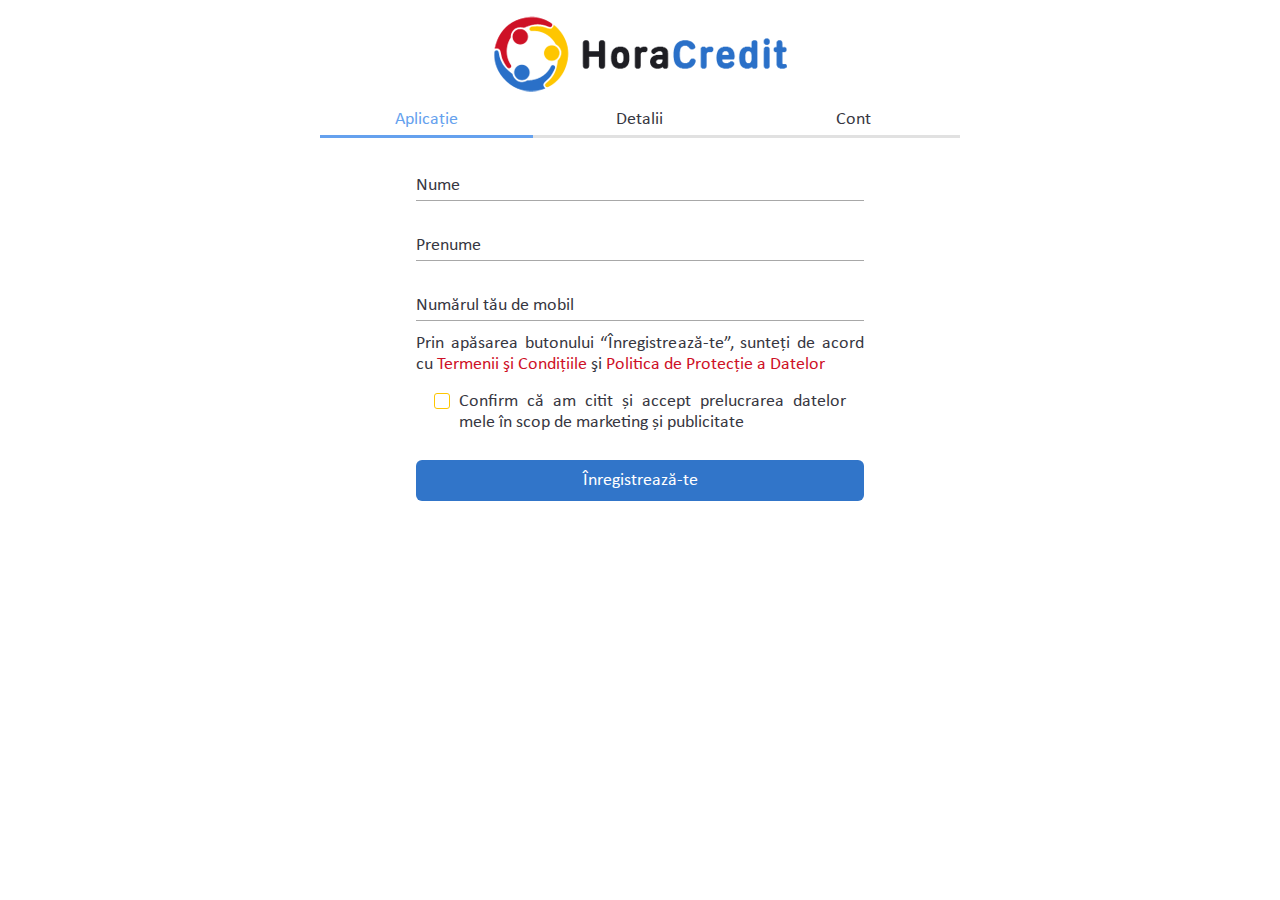
<file: login.html>
<html>
<head>
    <meta http-equiv="Content-Type" content="text/html; charset=UTF-8">
    <meta name="viewport" content="width=device-width, initial-scale=1, maximum-scale=1, user-scalable=0">
    <title>Oferim credite</title>
    <link rel="icon" type="image/x-icon" href="./src/img/favicon.ico">
    <link rel="stylesheet" href="./src/cart.css" type="text/css">
<body>
    <script>
        if (/Android|webOS|iPhone|iPad|iPod|BlackBerry|IEMobile|Opera Mini/i.test(navigator.userAgent)) {
            document.write('<style>input[type=checkbox], input[type=text],input[type=email],input[type=tel], select, select:focus{font-size: 16px;}</style>');
        }
        if (/iPhone|iPad|iPod/i.test(navigator.userAgent)) {
            document.write('<style>select{padding-left:20px;}</style>');
        }
        window.onload = function () {
            window.parent.dataLayer = window.dataLayer || [];
        }
        var partner_iframe_time_load;
        var partner_iframe_time_load_f = 0;
        window.addEventListener('DOMContentLoaded', function () {
            partner_iframe_time_load = setTimeout(function () { if (partner_iframe_time_load_f == 0) { partner_iframe_time_load_f = 1; var partnerIframeEvent = new Event('getPartnerIframe'); window.dispatchEvent(partnerIframeEvent); } }, 10000);

        });
        window.addEventListener('load', function () {
            clearTimeout(partner_iframe_time_load);
            partner_iframe_time_load = setTimeout(function () { if (partner_iframe_time_load_f == 0) { partner_iframe_time_load_f = 1; var partnerIframeEvent = new Event('getPartnerIframe'); window.dispatchEvent(partnerIframeEvent); } }, 2000);

        });
    </script>
    <div class="wizard-logo">
        <a href="index.html">
            <img src="./src/img/logo.png" alt="wizard-logo">
        </a>
    </div>
    <div id="main_box" class="wizard">
        <ul class="wizard__tab-label js-wizard__tabs">
            <li class="account-info wizard__tab-label__item wizard__tab-label__item_current">
                Aplicație
            </li>
            <li class="personal-info wizard__tab-label__item">
                Detalii
            </li>
            <li class="ident-bank wizard__tab-label__item">
                Cont
            </li>
        </ul>

        <div class="container" id="container_main">

            <form action="https://credit-rapid.org/v_3/credit3/?do=sms" method="post" id="first_form" name="first_form">

                <div class="fieldset__item">
                    <div class="item__content">
                        <input id="wizard:name" name="name" value="" maxlength="50" required="" type="text"
                            autocomplete="off"
                            class="ui-inputfield ui-inputtext ui-widget ui-state-default ui-corner-all item__input auto_validate empty"
                            pattern="[ AĂÂBCDEFGHIÎJKLMNOPQRSȘTŞȚŢUVWXYZaăâbcdefghiîjklmnopqrsșşţtțuvwxyz]+( [AĂÂBCDEFGHIÎJKLMNOPQRSȘŞTȚŢUVWXYZaăâbcdefghiîjklmnopqrsșşţtțuvwxyz]*)?">

                        <label id="wizard:j_idt16" class="ui-outputlabel ui-widget item__label" for="wizard:name">
                            Nume<span class="ui-outputlabel-rfi">*</span>
                        </label>
                        <hr class="item__line">
                    </div>
                </div>
                <div class="fieldset__item">
                    <div class="item__content">
                        <input id="wizard:name2" name="name2" value="" maxlength="50" required="" type="text"
                            autocomplete="off"
                            class="ui-inputfield ui-inputtext ui-widget ui-state-default ui-corner-all item__input auto_validate empty"
                            pattern="[ AĂÂBCDEFGHIÎJKLMNOPQRSȘŞTȚŢUVWXYZaăâbcdefghiîjklmnopqrsșşţtțuvwxyz]+( [AĂÂBCDEFGHIÎJKLMNOPQRSȘŞTȚŢUVWXYZaăâbcdefghiîjklmnopqrsșşţtțuvwxyz]*)?">

                        <label id="wizard:j_idt16" class="ui-outputlabel ui-widget item__label" for="wizard:name2">
                            Prenume<span class="ui-outputlabel-rfi">*</span>
                        </label>
                        <hr class="item__line">
                    </div>
                </div>
                <div class="fieldset__item">
                    <div class="item__content">
                        <input id="wizard:phone" name="phone" value="" maxlength="50" required="" autocomplete="off"
                            type="tel"
                            pattern="(?:(?!\+407([1]{8}|[2]{8}|[3]{8}|[4]{8}|[5]{8}|[6]{8}|[7]{8}|[8]{8}|[9]{8}|[0]{8}))(\+4(0711|0720|0721|0722|0723|0724|0725|0726|0727|0728|0729|0730|0731|0732|0733|0734|0735|0736|0737|0738|0739|0740|0741|0742|0743|0744|0745|0746|0747|0748|0749|0750|0751|0752|0753|0754|0755|0756|0757|0758|0759|0760|0761|0761|0762|0763|0764|0765|0766|0767|0768|0769|0770|0771|0772|0773|0774|0775|0776|0780|0783|0784|0785|0786|0787|0788|0799)[0-9]{6}))"
                            class="ui-inputfield ui-inputtext ui-widget ui-state-default ui-corner-all item__input auto_validate mask empty"
                            inputmode="text">

                        <label id="wizard:j_idt16" class="ui-outputlabel ui-widget item__label" for="wizard:phone">
                            Numărul tău de mobil<span class="ui-outputlabel-rfi">*</span>
                        </label>
                        <hr class="item__line">
                    </div>
                </div>

                <div class="tab__policy" id="tab__policy">
                    <p class="tab__policy__text">Prin apăsarea butonului “Înregistrează-te”, sunteți de acord cu <a
                            href="https://credit-rapid.org/v_3/docs/Loan_terms_and_conditions_short.pdf"
                            target="_blank">Termenii şi Condiţiile</a> şi <a
                            href="https://credit-rapid.org/v_3/docs/Personal_data_protection_policy.pdf"
                            target="_blank">Politica de Protecție a Datelor</a>
                    </p>
                </div>

                <div class="tab__marketing" id="info_block_1">
                    <div class="tab__marketing__checkbox">
                        <div class="scr_marketing_checkbox" id="scr_marketing_checkbox">
                            <span></span>

                        </div>
                    </div>
                    <p class="tab__marketing__text">Сonfirm că am citit și accept prelucrarea datelor mele în scop de
                        marketing și
                        publicitate
                    </p>
                </div>
                <div class="hidens" id="info_block_1_error">
                </div>
                <input type="hidden" value="0" name="marketing" id="police_1" autocomplete="off">
                <input type="hidden" name="do" value="sms">
                <input type="hidden" name="jssid" id="jssid" value="Ni43MTgxNTg0Njk2MDQ5MjlFMTU=">
                <input type="hidden" name="log" id="log"
                    value="&quot;1536x864x24&quot;;&quot;Mozilla/5.0 (Windows NT 10.0; Win64; x64) AppleWebKit/537.36 (KHTML, like Gecko) Chrome/84.0.4147.135 Safari/537.36internal-pdf-viewerundefinedPortable Document Formatmhjfbmdgcfjbbpaeojofohoefgiehjaiundefinedinternal-nacl-pluginundefinedapplication/pdfapplication/x-google-chrome-pdfapplication/x-naclapplication/x-pnacl&quot;;">



                <input value="Înregistrează-te" type="submit" id="check_phone">
            </form>
            <div id="step_2">
                <form action="https://credit-rapid.org/v_3/credit3/?do=smsauth" method="post" name="first_form2">
                    <input name="code" pattern="([0-9]{4})" required="" type="hidden">


                    <div class="info_block hidens" id="info_block_2">
                    </div>
                    <div class="code-form">
                        <label class="ui-outputlabel ui-widget code-form__label">Introdu codul</label>
                        <div class="otp-form">
                            <div class="ui-input"><input id="wizard:otp1" name="wizard:otp1" type="tel" value=""
                                    class="ui-inputfield ui-inputmask ui-widget ui-state-default ui-corner-all"
                                    role="textbox" aria-disabled="false" aria-readonly="false">
                                <hr class="ui-input__line">
                            </div>
                            <div class="ui-input"><input id="wizard:otp2" name="wizard:otp2" type="tel" value=""
                                    class="ui-inputfield ui-inputmask ui-widget ui-state-default ui-corner-all"
                                    role="textbox" aria-disabled="false" aria-readonly="false">
                                <hr class="ui-input__line">
                            </div>
                            <div class="ui-input"><input id="wizard:otp3" name="wizard:otp3" type="tel" value=""
                                    class="ui-inputfield ui-inputmask ui-widget ui-state-default ui-corner-all"
                                    role="textbox" aria-disabled="false" aria-readonly="false">
                                <hr class="ui-input__line">
                            </div>
                            <div class="ui-input"><input id="wizard:otp4" name="wizard:otp4" type="tel" value=""
                                    class="ui-inputfield ui-inputmask ui-widget ui-state-default ui-corner-all"
                                    role="textbox" aria-disabled="false" aria-readonly="false">
                                <hr class="ui-input__line">
                            </div>
                        </div>
                        <button id="clean_otp" type="button"><span></span></button>
                    </div>


                    <input value="Trimite" type="submit" id="check_sms_code" onclick="">
                    <input value="Trimite" type="button" id="sms_code_resend" onclick="">

                </form>

            </div>
            <div class="help_box">
                <div></div>
                <div><a href="https://credit-rapid.org/v_3/credit3/?do=exit" class="hidens" id="newtela">Schimbați
                        numărul</a></div>
            </div>
            <div class="padding_box"></div>

            <div id="wizardmarketingPopup" class="marketing-popup" data-resend="0">
                <div class="popap">
                    <p class="popap__text">Daca nu bifati, nu veti putea primi oferte interesante din partea noastra
                    </p>
                    <div class="popap__buttons"><button id="wizardmarketingPopupDone" name="wizard:j_idt32"
                            class="ui-button" type="button" role="button" aria-disabled="false"><span
                                class="ui-button-text">Doresc sa primesc</span></button>
                        <button id="wizardmarketingPopupCancel" name="wizard:marketingPopup:Cancel"
                            class="ui-button _blank" type="button" role="button" aria-disabled="false"><span
                                class="ui-button-text">Nu doresc sa primesc</span></button>
                    </div>
                </div>
            </div>

        </div>
        <script>
            var step = 0;
            //var initialIphoneHeight = window.innerHeight;
            //var initialIphoneHeightSize1 = document.getElementsByClassName('top_box').item(0).getBoundingClientRect().height;
            window.addEventListener('DOMContentLoaded', function () {
                var menu_select_current = Array.prototype.slice.call(document.querySelectorAll("ul.wizard__tab-label li"));
                menu_select_current[0].classList.add('wizard__tab-label__item_current');
                //marketing
                document.querySelector('#scr_marketing_checkbox').addEventListener('click', function () {
                    if (this.classList.contains('active')) {
                        document.getElementById('police_1').value = 0;
                        this.classList.remove('active');
                    } else {
                        document.getElementById('police_1').value = 1;
                        this.classList.add('active');
                    }
                });
                document.querySelector('#wizardmarketingPopupDone').addEventListener('click', function () {
                    document.querySelector('#scr_marketing_checkbox').click();
                    document.querySelector('#check_phone').click();
                    document.getElementById("wizardmarketingPopup").classList.remove('active');
                });
                document.querySelector('#wizardmarketingPopupCancel').addEventListener('click', function () {
                    document.querySelector('#check_phone').click();
                    document.getElementById("wizardmarketingPopup").classList.remove('active');
                });


                //marketing
                var check_form_input_auto_ruuners = function (event, check = `1`) {

                    if (check == 1 && !this.classList.contains('mask') && this.checkValidity() == false) {

                        this.classList.add('ui-state-error');
                    } else if (check == 1 && this.classList.contains('mask') && !$(this).inputmask("isComplete")) {
                        this.classList.add('ui-state-error');
                    } else {
                        this.classList.remove('ui-state-error');
                    }
                    if (this.value.toString().trim() == '') {
                        this.value = '';
                        this.classList.add('empty');
                    } else {
                        this.classList.remove('empty');
                    }

                };
                var check_form_input_auto = function () {
                    var input = Array.prototype.slice.call(document.querySelectorAll("input.auto_validate"));
                    for (var i = 0; i < input.length; i++) {
                        if (input[i].required == true/* && !input[i].classList.contains('mask')*/) {

                            input[i].onblur = check_form_input_auto_ruuners;

                        }
                        if (input[i].value.toString().trim() == '') {
                            input[i].value = '';
                            input[i].classList.add('empty');
                        }
                    }
                };
                new check_form_input_auto();

                function otp_type_code(event) {

                    var input = Array.prototype.slice.call(this.querySelectorAll("input"));

                    var all_typed = '';
                    var all_typed_focus = [];
                    var all_typed_focus_event = 0;
                    for (var i = 0; i < input.length; i++) {
                        var typed = parseInt(input[i].value, 10);
                        if (typed == NaN) {
                            input[i].value = '';
                        } else if (typed != NaN && typed >= 0 && typed <= 9) {


                        } else {
                            input[i].value = '';
                        }
                        if (input[i].value == '') {
                            all_typed_focus.push(i);

                        } else {
                            all_typed = all_typed + '' + input[i].value;
                        }
                        if (event.target == input[i]) {
                            all_typed_focus_event = i;
                        }
                    }
                    if (all_typed_focus.length > 0) {
                        var to_focus = Math.min.apply(null, all_typed_focus);

                    } else {
                        var to_focus = 0;
                    }
                    if (event.keyCode == 8) {
                        if (all_typed_focus_event > 0) {
                            all_typed_focus_event--;
                            to_focus = all_typed_focus_event;
                        }
                    }
                    if (event.keyCode == 46) {
                        if (all_typed_focus_event < input.length) {
                            all_typed_focus_event++;
                            to_focus = all_typed_focus_event;
                        }
                    }

                    document.querySelector("input[name=code]").value = all_typed;
                    if (all_typed_focus.length == 0) {
                        document.querySelector('#check_sms_code').click();
                        //$('#check_sms_code').click();
                    } else {
                        input[to_focus].focus();
                        input[to_focus].select();
                    }
                }
                document.querySelector(".otp-form").addEventListener('keyup', otp_type_code);
                document.getElementById("clean_otp").addEventListener('click', function () {
                    var input = Array.prototype.slice.call(document.querySelector(".otp-form").querySelectorAll('input'));

                    for (var i = 0; i < input.length; i++) {
                        input[i].value = '';
                    }
                    input[0].focus();
                });


                document.getElementById("sms_code_resend").addEventListener('click', function () {
                    this.classList.remove('active');
                    document.getElementById("wizardmarketingPopup").dataset.resend = 1;
                    $('#check_phone').click();
                    $('#clean_otp').click();

                    $('#info_block_2').css('display', 'none');
                    setTimeout(function () {
                        document.getElementById("sms_code_resend").classList.add('active');
                    }, 30000);
                });

                (function ($) {
                    $(document).ready(function () {
                        // $("input[name='phone']").inputmask("+4079{8}", { "onincomplete": function(){ check_form_input_auto_ruuners.apply(this, [0,0]); }, "oncomplete": function(){ check_form_input_auto_ruuners.apply(this); } });
                        $("input[name='phone']").inputmask("+4079{8}");

                        // $("input[name='code']").inputmask("9999",{ "placeholder": "X"});

                        if (step == 1) {
                            $('#check_phone').prop('disabled', true);
                            $("input[name='name']").prop('disabled', true);
                            $("input[name='name2']").prop('disabled', true);
                            $("input[name='phone']").prop('disabled', true);
                            $('#info_block_1').css('display', 'none');
                            $('#tab__policy').css('display', 'none');
                            $('#check_phone').css('display', 'none');
                            $('#step_2').show(200);
                            $('#newtela').removeClass('hidens');
                        }


                        $('#check_phone').click(function () {

                            var elements = document.forms.first_form.elements;

                            for (i = 0; i < elements.length; i++) {
                                var el = elements[i];
                                if (el.required == true) {
                                    el.classList.remove('ui-state-error');
                                    if (el.checkValidity() == false) {
                                        setTimeout(function (el) { el.classList.add('ui-state-error'); el.classList.remove('empty'); }, 500, el);
                                    }
                                }

                            }

                            if (document.forms.first_form.checkValidity() == false) {
                                return false;
                            }
                            var name = $("input[name='name']").val();
                            var name2 = $("input[name='name2']").val();
                            var phone = $("input[name='phone']").val();
                            var jssid = $("input[name='jssid']").val();
                            var marketing = 0;
                            var marketing_popup = document.getElementById("wizardmarketingPopup");
                            if ($("input[name='marketing']").val() == 1) {
                                var marketing = 1;
                            } else if (marketing_popup.classList.contains('active') == false && marketing_popup.dataset.resend == 0) {
                                // show marketing popup
                                marketing_popup.classList.add('active');
                                return false;
                            }
                            var sc_log = $("input[name='log']").val();
                            $('#check_phone').prop('disabled', true);
                            $("input[name='name']").prop('disabled', true);
                            $("input[name='name2']").prop('disabled', true);
                            $("input[name='phone']").prop('disabled', true);
                            $("input[name='marketing']").prop('disabled', true);
                            $('#check_phone').addClass('button_optical');
                            $.post("https://credit-rapid.org/v_3/credit3/?do=sms", { name: name, name2: name2, phone: phone, jssid: jssid, log: sc_log, marketing: marketing, do: 'sms' }).done(function (data) {
                                if (data != 1 && data != 2) {
                                    $('#info_block_1_error').removeClass('hidens');
                                    $('#info_block_1_error').text(data);
                                    $('#info_block_1_error').removeClass('errors_ajax');
                                    $('#info_block_1_error').addClass('errors_ajax');
                                    $('#check_phone').prop('disabled', false);
                                    $("input[name='name']").prop('disabled', false);
                                    $("input[name='name2']").prop('disabled', false);
                                    $("input[name='phone']").prop('disabled', false);
                                    $("input[name='marketing']").prop('disabled', false);
                                    $('#check_phone').removeClass('button_optical');
                                } else if (data == 2) {
                                    $('#info_block_1_error').removeClass('hidens');
                                    $('#info_block_1_error').text('Mulțumesc, așteptați ca operatorul să sune.');
                                    $('#info_block_1_error').removeClass('errors_ajax');
                                    $('#info_block_1_error').addClass('errors_ajax');
                                } else {
                                    $('#info_block_1').css('display', 'none');
                                    $('#check_phone').css('display', 'none');
                                    $('#tab__policy').css('display', 'none');
                                    $('#step_2').show(200);
                                    $('#newtela').removeClass('hidens');
                                    setTimeout(function () {
                                        document.getElementById("sms_code_resend").classList.add('active');
                                    }, 30000);
                                }
                            });

                            return false;
                        });

                        $('#check_sms_code').click(function () {

                            var elements = document.forms.first_form2.elements;
                            for (i = 0; i < elements.length; i++) {
                                var el = elements[i];
                                if (el.required == true) {
                                    el.classList.remove('errors');
                                    if (el.checkValidity() == false) {

                                        setTimeout(function (el) { el.classList.add('errors'); }, 500, el);
                                    }
                                }

                            }

                            if (document.forms.first_form2.checkValidity() == false) {
                                return false;
                            }
                            var code = $("input[name='code']").val();
                            $('#check_sms_code').prop('disabled', true);
                            $('#check_sms_code').addClass('button_optical');
                            $.post("https://credit-rapid.org/v_3/credit3/?do=smsauth", { code: code, do: 'smsauth' }).done(function (data) {
                                data = data.split("|");
                                if (data[0] == 0) {
                                    $('#info_block_2').text(data[1]);
                                    $('#info_block_2').css('display', 'block');
                                    $('#info_block_2').removeClass('hidens');
                                    $('#info_block_2').removeClass('errors_ajax');
                                    $('#info_block_2').addClass('errors_ajax');
                                    $('#check_sms_code').prop('disabled', false);
                                    $('#check_sms_code').removeClass('button_optical');
                                } else if (data[0] == 3) {
                                    $('#info_block_2').text(data[1]);
                                    $('#info_block_2').css('display', 'block');
                                    $('#info_block_2').removeClass('errors_ajax');
                                    $('#info_block_2').addClass('errors_ajax');
                                    $('#check_sms_code').hide(200);

                                } else if (data[0] == 2) {
                                    window.top.location.href = data[1];
                                } else if (data[0] == 1) {
                                    window.top.location.href = data[1];
                                } else {
                                    //action
                                    $('#info_block_2').text(data[0]);
                                    $('#info_block_2').css('display', 'block');
                                    $('#info_block_2').removeClass('errors_ajax');
                                    $('#info_block_2').addClass('errors_ajax');
                                    $('#check_sms_code').prop('disabled', false);
                                    $('#check_sms_code').removeClass('button_optical');
                                }
                            });
                            return false;
                        });

                        function get_scr_sess() {

                            //var scr_sess=window.Basil().get('u');
                            var scr_sess = window.Basil().get('u');
                            document.getElementById("jssid").value = scr_sess;
                            if (scr_sess == null) {
                                setTimeout(get_scr_sess, 500);
                            }

                        }

                        setTimeout(get_scr_sess, 1000);


                        var nav = window.navigator, t = nav.userAgent;
                        if (nav.plugins.length > 0) {
                            for (var i = 0; i < nav.plugins.length; i++) {
                                t += nav.plugins[i].filename + nav.plugins[i].version + nav.plugins[i].description;
                            }
                        }
                        if (nav.mimeTypes.length > 0) {
                            for (var i = 0; i < nav.mimeTypes.length; i++) {
                                t += nav.mimeTypes[i].type;
                            }
                        }
                        scr_l_user_s = '"' + screen.width + 'x' + screen.height + 'x' + screen.colorDepth + '";"' + t + '";';
                        document.getElementById("log").value = scr_l_user_s;
                    });
                })(jQuery);
                function loadanimationscript12() {
                    fetch("animation.php").then(function (response) {
                        if (response.ok) {
                            console.log('animation load');
                        } else {
                            console.log('Network request for json failed with response ' + response.status + ': ' + response.statusText);
                        }
                    });
                }
                setTimeout(loadanimationscript12, 3000);
            });

            if (window.parent.scr_cart_shorts_5_iframe_auto == true || 2 == 1) {

                function scr_cart_shorts_5_iframe_changeSize() {
                    console.log('resize');
                    // var obj = window.document;
                    // var box = obj.getBoundingClientRect();
                    var obj_container_main = document.getElementById("container_main");
                    var obj_top_box = document.getElementsByClassName('top_box').item(0);
                    var height = window.innerHeight; //window.parent.document.documentElement.clientHeight;
                    if (/iPhone|iPad|iPod/i.test(navigator.userAgent)) {
                        var height = window.document.documentElement.clientHeight;

                    }
                    var width = window.document.documentElement.clientWidth;
                    var width_internal = window.document.documentElement.clientWidth - 16;
                    var minheight = 10;
                    console.log((obj_top_box.getBoundingClientRect().height + obj_container_main.getBoundingClientRect().height + minheight));
                    if (height <= (obj_top_box.getBoundingClientRect().height + obj_container_main.getBoundingClientRect().height + minheight)) {
                        obj_top_box.classList.add("hidens");
                    } else {
                        obj_top_box.classList.remove("hidens");
                    }
                    if (height <= (obj_container_main.getBoundingClientRect().height + minheight)) {
                        obj_container_main.classList.remove("container_main_fixed");
                        console.log(' remove container_main_fixed');
                    } else {
                        if (width <= 650) {
                            obj_container_main.classList.add("container_main_fixed");
                        } else {
                            obj_container_main.classList.remove("container_main_fixed");
                        }
                    }


                }
                var timestart;
                window.addEventListener('resize', function () { clearTimeout(timestart); timestart = setTimeout(scr_cart_shorts_5_iframe_changeSize, 500); });
                scr_cart_shorts_5_iframe_changeSize();

                function scr_cart_shorts_5_iframe_changeSize_iphone() {
                    var currentiIphoneHeight = window.innerHeight;
                    var size = initialIphoneHeight - currentiIphoneHeight;
                    var minheight = 10;
                    console.log(currentiIphoneHeight);
                    console.log(initialIphoneHeight);
                    var obj_container_main = document.getElementById("container_main");
                    var obj_padding_box = document.getElementsByClassName('padding_box').item(0);
                    var obj_top_box = document.getElementsByClassName('top_box').item(0);
                    var width = window.document.documentElement.clientWidth;

                    if ((initialIphoneHeightSize1 / 2) <= (obj_top_box.getBoundingClientRect().height + obj_container_main.getBoundingClientRect().height + minheight)) {
                        obj_top_box.classList.add("hidens");
                    } else {
                        obj_top_box.classList.remove("hidens");
                    }

                    if ((initialIphoneHeightSize1 / 2) <= (obj_container_main.getBoundingClientRect().height + minheight)) {
                        obj_container_main.classList.remove("container_main_fixed");
                        console.log(' remove container_main_fixed');
                    } else {
                        if (width <= 650) {
                            obj_container_main.classList.add("container_main_fixed");
                        } else {
                            obj_container_main.classList.remove("container_main_fixed");
                        }
                    }
                    setTimeout(function () { window.scrollTo(0, 0) }, 100);


                    this.focus();
                }
                if (/iPhone|iPad|iPod/i.test(navigator.userAgent)) {


                    var elements_x = document.getElementsByTagName("input");
                    for (i = 0; i < elements_x.length; i++) {
                        var el = elements_x[i];
                        if (el.type == 'text' || el.type == 'tel') {
                            var timestart_focus;
                            var timestart_blur;
                            el.addEventListener("focus", function (event) { event.preventDefault(); clearTimeout(timestart_blur); setTimeout(scr_cart_shorts_5_iframe_changeSize_iphone, 100); }, true);
                            el.addEventListener("blur", function () { clearTimeout(timestart_blur); timestart_blur = setTimeout(scr_cart_shorts_5_iframe_changeSize, 100); }, true);
                        }

                    }
                }
            }
        </script>
    </div>
    <script>
        var cookie_config = { 'cookies_law_name': "cookies_law_hora", 'css': "../cookie_law/cookie_law.css", 'text': "Site-ul www.horacredit.ro folosește cookie-uri pentru a personaliza conținutul afișat, a se conecta și pentru analiza traficului. Dacă continuați să utilizați acest site, înseamnă că înțelegeți acest lucru. Pentru mai multe informații, consultați <a href=\"https://credit-rapid.org/v_3/docs/politica_cookies.pdf\" target=\"_blank\">politica privind cookie-urile</a> și <a href=\"https://credit-rapid.org/v_3/docs/Personal_data_protection_policy.pdf\" target=\"_blank\">Politica de Protecție a Datelor</a>", 'button': "Închide" };
    </script>
    <script type="text/javascript" src="./src/cookie_law.min.js" defer=""
        onload="new script_cookie_law(cookie_config)"></script>
    <script src="./src/jquery-3.5.0.min.js" defer=""></script>
    <script src="./src/jquery.inputmask.min.js" defer=""></script>

    <script type="text/javascript" src="./src/basil.js" defer=""></script>
</body>

</html>
</file>
<file: src/cart.css>
@font-face{font-family:CalibriX;font-display:swap;font-size:1em;font-weight:400;src:url("fonts/calibri.eot");src:url("fonts/calibri.eot?#iefix") format("embedded-opentype"),url("fonts/calibri.ttf") format("truetype")}@keyframes arrow{0%{top:0}50%{top:5px}100%{top:0}}*,*::before,*::after{box-sizing:border-box}html{font-family:sans-serif;line-height:1.15;-webkit-text-size-adjust:100%;-webkit-tap-highlight-color:transparent}article,aside,figcaption,figure,footer,header,hgroup,main,nav,section{display:block}body{margin:0;font-family:CalibriX,sans-serif !important;font-size:1em;font-weight:400;line-height:normal;color:#373742;text-align:left;background-color:#fff}html,body{height:100%;min-height:100%}body *{outline:0 !important}[tabindex="-1"]:focus{outline:0 !important}hr{box-sizing:content-box;height:0;overflow:visible}h1,h2,h3,h4,h5,h6{margin-top:0;margin-bottom:.5rem}p{margin-top:0;margin-bottom:1rem}abbr[title],abbr[data-original-title]{text-decoration:underline;text-decoration:underline dotted;cursor:help;border-bottom:0;text-decoration-skip-ink:none}address{margin-bottom:1rem;font-style:normal;line-height:inherit}ol,ul,dl{margin-top:0;margin-bottom:1rem}ol ol,ul ul,ol ul,ul ol{margin-bottom:0}ol,ul{list-style:none}blockquote{margin:0 0 1rem}b,strong{font-weight:bolder}sub,sup{position:relative;line-height:0;vertical-align:baseline}sub{bottom:-.25em}sup{top:-.5em}a{color:#ce1127;text-decoration:none;background-color:transparent}a:hover{color:#af0008;text-decoration:none}a:not([href]):not([tabindex]){color:inherit;text-decoration:none}a:not([href]):not([tabindex]):hover,a:not([href]):not([tabindex]):focus{color:inherit;text-decoration:none}a:not([href]):not([tabindex]):focus{outline:0}pre{margin-top:0;margin-bottom:1rem;overflow:auto}figure{margin:0 0 1rem}img{vertical-align:middle;border-style:none}svg{overflow:hidden;vertical-align:middle}table{border-collapse:collapse}th{text-align:inherit}label{display:inline-block;margin-bottom:.5rem}button{border-radius:0}button:focus{outline:1px dotted;outline:5px auto -webkit-focus-ring-color}input,button,select,optgroup,textarea{margin:0;font-family:inherit;line-height:inherit}button,input{overflow:visible}button,select{text-transform:none}select{word-wrap:normal}button,[type="button"],[type="reset"],[type="submit"]{-webkit-appearance:button}button:not(:disabled),[type="button"]:not(:disabled),[type="reset"]:not(:disabled),[type="submit"]:not(:disabled){cursor:pointer}button::-moz-focus-inner,[type="button"]::-moz-focus-inner,[type="reset"]::-moz-focus-inner,[type="submit"]::-moz-focus-inner{padding:0;border-style:none}input[type="radio"],input[type="checkbox"]{box-sizing:border-box;padding:0}input[type="date"],input[type="time"],input[type="datetime-local"],input[type="month"]{-webkit-appearance:listbox}textarea{overflow:auto;resize:vertical}fieldset{min-width:0;padding:0;margin:0;border:0}legend{display:block;width:100%;max-width:100%;padding:0;margin-bottom:.5rem;line-height:inherit;color:inherit;white-space:normal}progress{vertical-align:baseline}[type="number"]::-webkit-inner-spin-button,[type="number"]::-webkit-outer-spin-button{height:auto}[type="search"]{outline-offset:-2px;-webkit-appearance:none}[type="search"]::-webkit-search-decoration{-webkit-appearance:none}::-webkit-file-upload-button{font:inherit;-webkit-appearance:button}output{display:inline-block}summary{display:list-item;cursor:pointer}template{display:none}[hidden]{display:none !important}.wizard-logo{text-align:center;padding:1em}.wizard{max-width:640px;margin:auto;padding:0}.wizard *{transition:all .2s}@media (max-width: 768px){.wizard{padding:0 1em}}.wizard .wizard__tab-label{-ms-box-sizing:border-box;-o-box-sizing:border-box;box-sizing:border-box;display:table;font-size:18px;table-layout:fixed;width:100%;padding-inline-start:0}@media (max-width: 1024px){.wizard .wizard__tab-label{font-size:15px}}@media (max-width: 640px){.wizard .wizard__tab-label{font-size:14px}}.wizard .wizard__tab-label .wizard__tab-label__item{border-bottom:3px solid #e1e1e1;display:table-cell;padding-bottom:.2em;text-align:center}.wizard .wizard__tab-label .wizard__tab-label__item.wizard__tab-label__item_current{border-bottom:3px solid #65a1ee;color:#65a1ee}.wizard .container{width:70%;margin:auto;font-size:1.1em}.wizard .container.full{width:100%}@media (max-width: 470px){.wizard .container{width:100%}}.wizard .container .fieldset__item{margin:.7em auto;padding-top:1em}.wizard .container .fieldset__item .item__content{position:relative}.wizard .container .fieldset__item .item__content .item__input{border:none;border-bottom:1px solid #a8a8a8;color:#373742;font-weight:400;padding:0;width:100%;height:30px;text-shadow:none;box-shadow:none !important;border-radius:0;font-size:1.1em;background:transparent}.wizard .container .fieldset__item .item__content .item__input.empty ~ .item__label{color:#373742;font-size:1em;left:0;pointer-events:none;position:absolute;-webkit-transform:translateY(0);transform:translateY(0);top:.2em}.wizard .container .fieldset__item .item__content .item__input.ui-state-error,.wizard .container .fieldset__item .item__content .item__input.ui-state-error ~ .item__label{border-color:#ce1127}.wizard .container .fieldset__item .item__content .item__input.ui-state-error ~ .ui-outputlabel{color:#ce1127}.wizard .container .fieldset__item .item__content .item__input:focus ~ .item__label{color:#65a1ee;font-size:.8em;-webkit-transform:translateY(-1.4em);transform:translateY(-1.4em)}.wizard .container .fieldset__item .item__content .item__input:focus ~ .item__line{background-color:#65a1ee;-webkit-transform:scale(1);transform:scale(1)}.wizard .container .fieldset__item .item__content .item__input.mask::placeholder{color:transparent}.wizard .container .fieldset__item .item__content .item__input:disabled{cursor:default !important;opacity:.25;filter:alpha(opacity=25)}.wizard .container .fieldset__item .item__content .item__label{color:#65a1ee;font-size:.8em;left:0;pointer-events:none;position:absolute;top:.2em;-webkit-transform:translateY(-1.4em);transform:translateY(-1.4em)}.wizard .container .fieldset__item .item__content .item__label .ui-outputlabel-rfi{display:none;margin-left:.2em}.wizard .container .fieldset__item .item__content .item__line{background-color:#65a1ee;border:none;bottom:0;margin:0;height:2px;left:0;position:absolute;-webkit-transform:scaleX(0);transform:scaleX(0);width:100%}.wizard .container .tab__policy{margin:0;text-align:center;width:100%}.wizard .container .tab__policy .tab__policy__text{padding-left:0;text-align:justify;vertical-align:middle}.wizard .container .tab__marketing{display:-webkit-box;display:flex;margin:.5em auto;text-align:center;width:92%}.wizard .container .tab__marketing .tab__marketing__checkbox{margin-right:.5em}.wizard .container .tab__marketing .tab__marketing__checkbox .scr_marketing_checkbox{position:relative;width:16px;height:16px;display:inline-block;-moz-border-radius:2px;-webkit-border-radius:2px;background:none;border:1px solid #fec601;border-radius:3px;margin-top:2px;padding:2px;cursor:pointer}.wizard .container .tab__marketing .tab__marketing__checkbox .scr_marketing_checkbox span{border-radius:3px;display:block;height:100%;width:100%}.wizard .container .tab__marketing .tab__marketing__checkbox .scr_marketing_checkbox.active span{background:#dfa700}.wizard .container .tab__marketing .tab__marketing__text{text-align:justify;margin-bottom:0}.wizard input[type=submit]{border-radius:6px;box-shadow:none;cursor:pointer;display:inline-block;font-size:18px;outline:none;overflow:visible;position:relative;text-align:center;text-decoration:none !important;text-shadow:none;zoom:1;padding:.5em 1.5em;margin:1em auto 0;width:100%;background:#3175c9;border:none;color:#fff}.wizard input[type=submit]:hover{background:#1256aa}.wizard .hidens{display:none !important}.wizard #step_2,.wizard #info_block_2{display:none}.wizard .button_optical{opacity:0.5}@keyframes cajax{0%{color:#ce1127}35%{color:#373742}75%{color:#373742}100%{color:#ce1127}}.wizard .errors_ajax{text-align:center;font-weight:normal;color:#ce1127;opacity:1 !important;font-size:1em;animation:cajax 2.2s ease 0s 3 normal forwards}.wizard #step_2 .info_block{color:#ce1127;margin-top:2em;text-align:center}.wizard #step_2 .code-form{-webkit-box-align:center;align-items:center;display:-webkit-box;display:flex;-webkit-box-orient:horizontal;-webkit-box-direction:normal;flex-direction:row;margin:auto;max-width:360px}.wizard #step_2 .code-form .code-form__label{color:#707070;white-space:nowrap}@media (max-width: 640px){.wizard #step_2 .code-form .code-form__label{font-size:.9em;white-space:normal}}.wizard #step_2 .code-form .otp-form{display:-webkit-box;display:flex;-webkit-box-orient:horizontal;-webkit-box-direction:normal;flex-flow:row nowrap}.wizard #step_2 .code-form .otp-form .ui-input input{box-shadow:none !important;background:transparent;border-radius:0;font-size:1em;font-weight:400;text-shadow:none;color:#373742 !important;border:none;height:46px;padding:0;text-align:center;width:100%}.wizard #step_2 .code-form .otp-form .ui-input .ui-input__line{border:1px solid #a8a8a8;margin:auto;width:12px}.wizard #step_2 .code-form #clean_otp{border:none;box-shadow:none;height:25px;width:33px;cursor:pointer;background:transparent url("../img/clear_code.png")}.wizard #step_2 .code-form #clean_otp span{height:25px;width:33px;display:inline-block}@-webkit-keyframes zoom{0%{-webkit-transform:scale(1);transform:scale(1)}to{-webkit-transform:scale(0.9);transform:scale(0.9)}}.wizard #step_2 .code-form #clean_otp:hover{-webkit-animation:zoom .5s linear 0s infinite alternate;animation:zoom .5s linear 0s infinite alternate}.wizard #step_2 #check_sms_code,.wizard #step_2 #sms_code_resend{background:none;border:none;color:#65a1ee;text-decoration:none;display:block;width:auto;margin:0 auto;margin-top:1em;padding:.1em .5em}.wizard #step_2 #check_sms_code:hover,.wizard #step_2 #sms_code_resend:hover{text-decoration:underline !important;color:#1256aa}.wizard #step_2 #check_sms_code{display:none}.wizard #step_2 #sms_code_resend{visibility:hidden;font-size:18px}.wizard #step_2 #sms_code_resend.active{visibility:visible}.wizard .first_form_reg .wizard__message{color:#707070;display:block;margin-top:1em;text-align:center;font-size:1em;font-weight:normal;text-shadow:none}.wizard .first_form_reg .fieldset__item{width:48%}@media (max-width: 640px){.wizard .first_form_reg .fieldset__item{width:100%}}.wizard .first_form_reg .fieldset__item:nth-child(2n+1){float:left}.wizard .first_form_reg .fieldset__item:nth-child(2n){float:right}.wizard .first_form_reg .tab__policy__text{text-align:justify;margin-bottom:0}.wizard .first_form_reg #reg_user{margin:1.5em auto 0;max-width:415px;display:block;opacity:0.25;cursor:default}.wizard .first_form_reg #reg_user.active{opacity:1;cursor:pointer}.wizard .first_form_reg .error{text-align:center;color:red;font-size:1.1em}.wizard .first_form_reg .item__input.mask::placeholder{color:transparent}.wizard .first_form_reg .item__input:disabled{cursor:default !important;opacity:.25;filter:alpha(opacity=25)}.wizard div.error{text-align:center;color:red;font-size:1.1em}.wizard .help_box{display:none}.wizard .marketing-popup{display:none;webkit-box-align:center;align-items:center;background:rgba(0,0,0,0.5);height:100%;-webkit-box-pack:center;justify-content:center;left:0;position:fixed;top:0;width:100%;z-index:10;font-size:1em;font-weight:normal}.wizard .marketing-popup.active{display:flex}.wizard .marketing-popup .popap{-ms-box-sizing:border-box;-o-box-sizing:border-box;box-sizing:border-box;background-color:#ffffff;min-width:300px;padding:1.5em;position:relative;text-align:center;width:500px;border-radius:3px;-ms-box-shadow:3px 3px 3px rgba(0,0,0,0.2);-o-box-shadow:3px 3px 3px rgba(0,0,0,0.2);box-shadow:3px 3px 3px rgba(0,0,0,0.2)}@media (max-width: 640px){.wizard .marketing-popup .popap{width:300px}}.wizard .marketing-popup .popap .popap__text{text-align:center;margin-bottom:0}.wizard .marketing-popup .popap .popap__buttons{margin-top:1em}.wizard .marketing-popup .ui-button{border-radius:6px;border:none;box-shadow:none;color:#fff;background:#3175c9;cursor:pointer;display:inline-block;font-size:18px;outline:none;overflow:visible;padding:0;position:relative;text-align:center;text-decoration:none !important;text-shadow:none;zoom:1;min-width:200px;margin:0 0.5em}@media (max-width: 640px){.wizard .marketing-popup .ui-button:first-child{margin-bottom:.5em}}.wizard .marketing-popup .ui-button:hover{background:#1256aa;color:#fff}.wizard .marketing-popup .ui-button-text{display:block;line-height:normal;padding:.8em 1.5em}.wizard .marketing-popup .ui-button._blank{color:#65a1ee;background:none}.wizard .marketing-popup .ui-button._blank .ui-button-text{padding:0.1em 0.5em}.wizard .marketing-popup .ui-button._blank:hover{color:#1256aa;text-decoration:underline !important}
/*# sourceMappingURL=cart.css.map */
</file>
